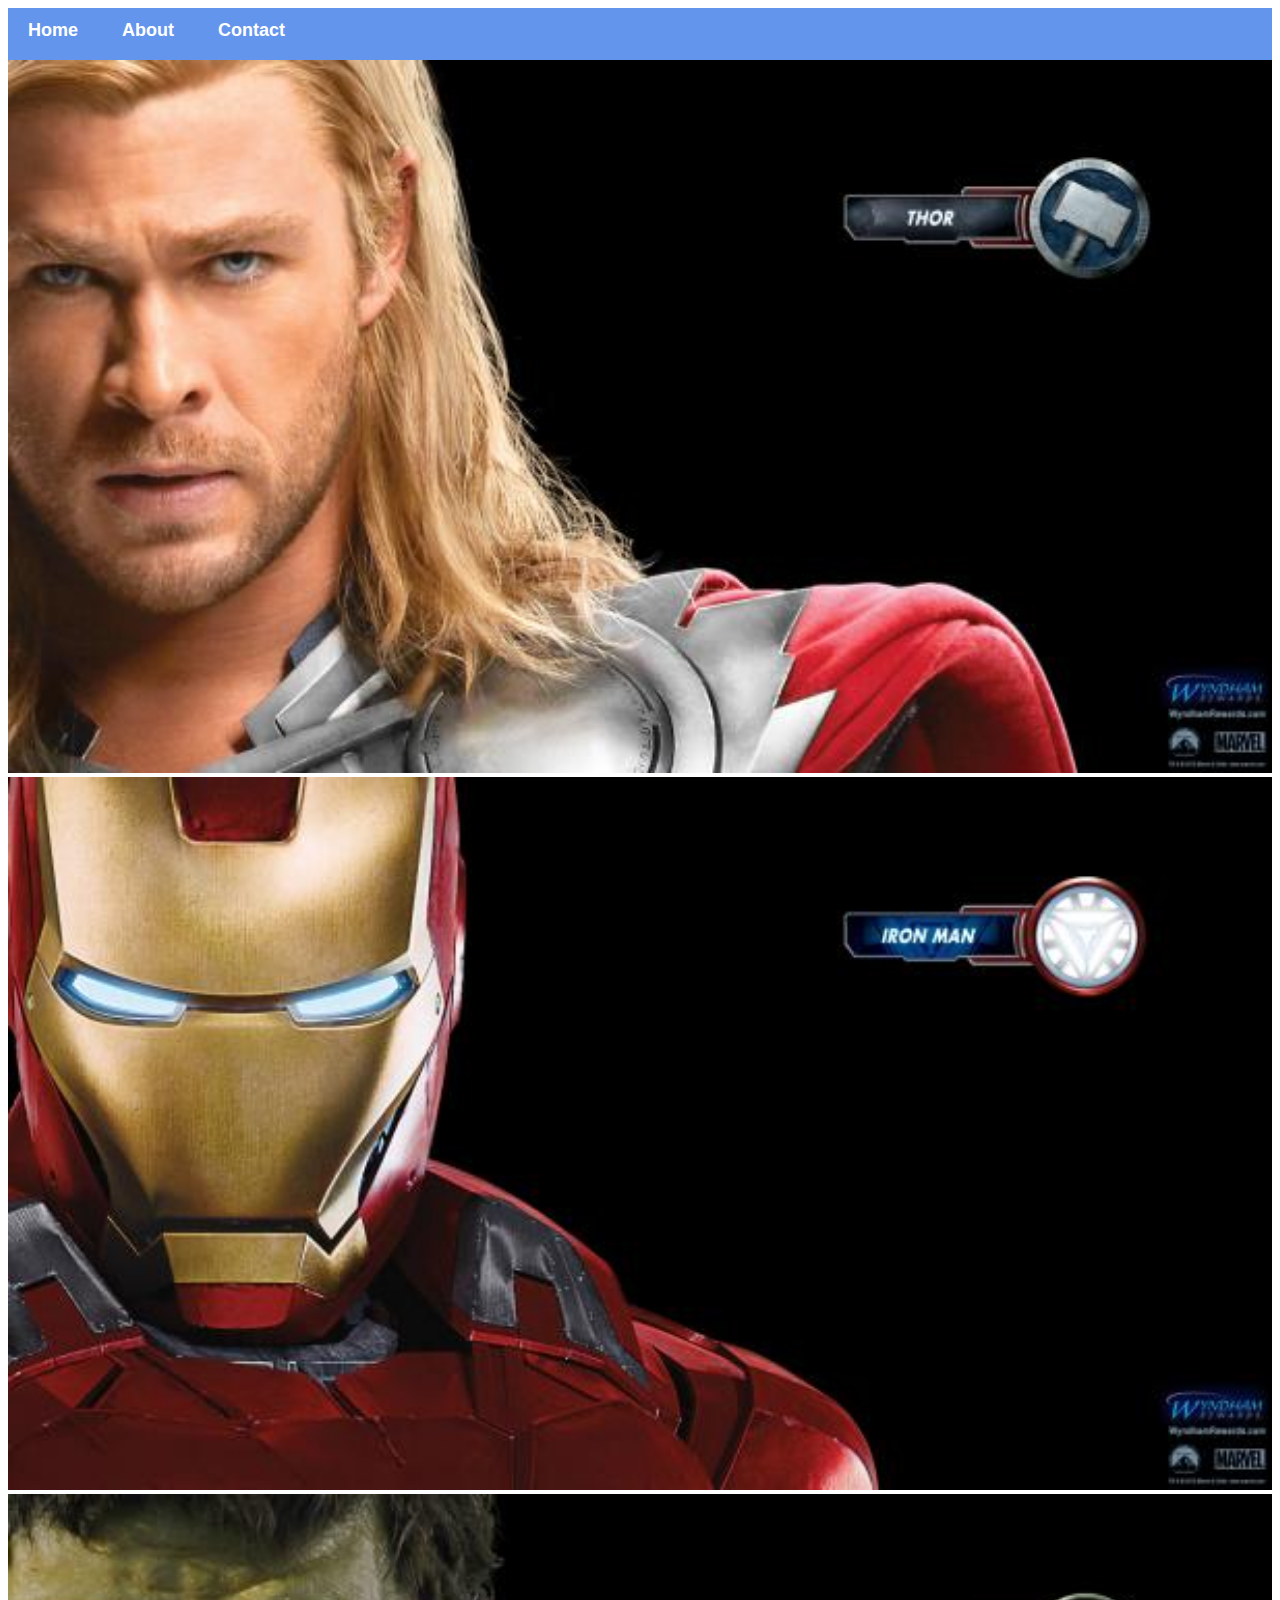
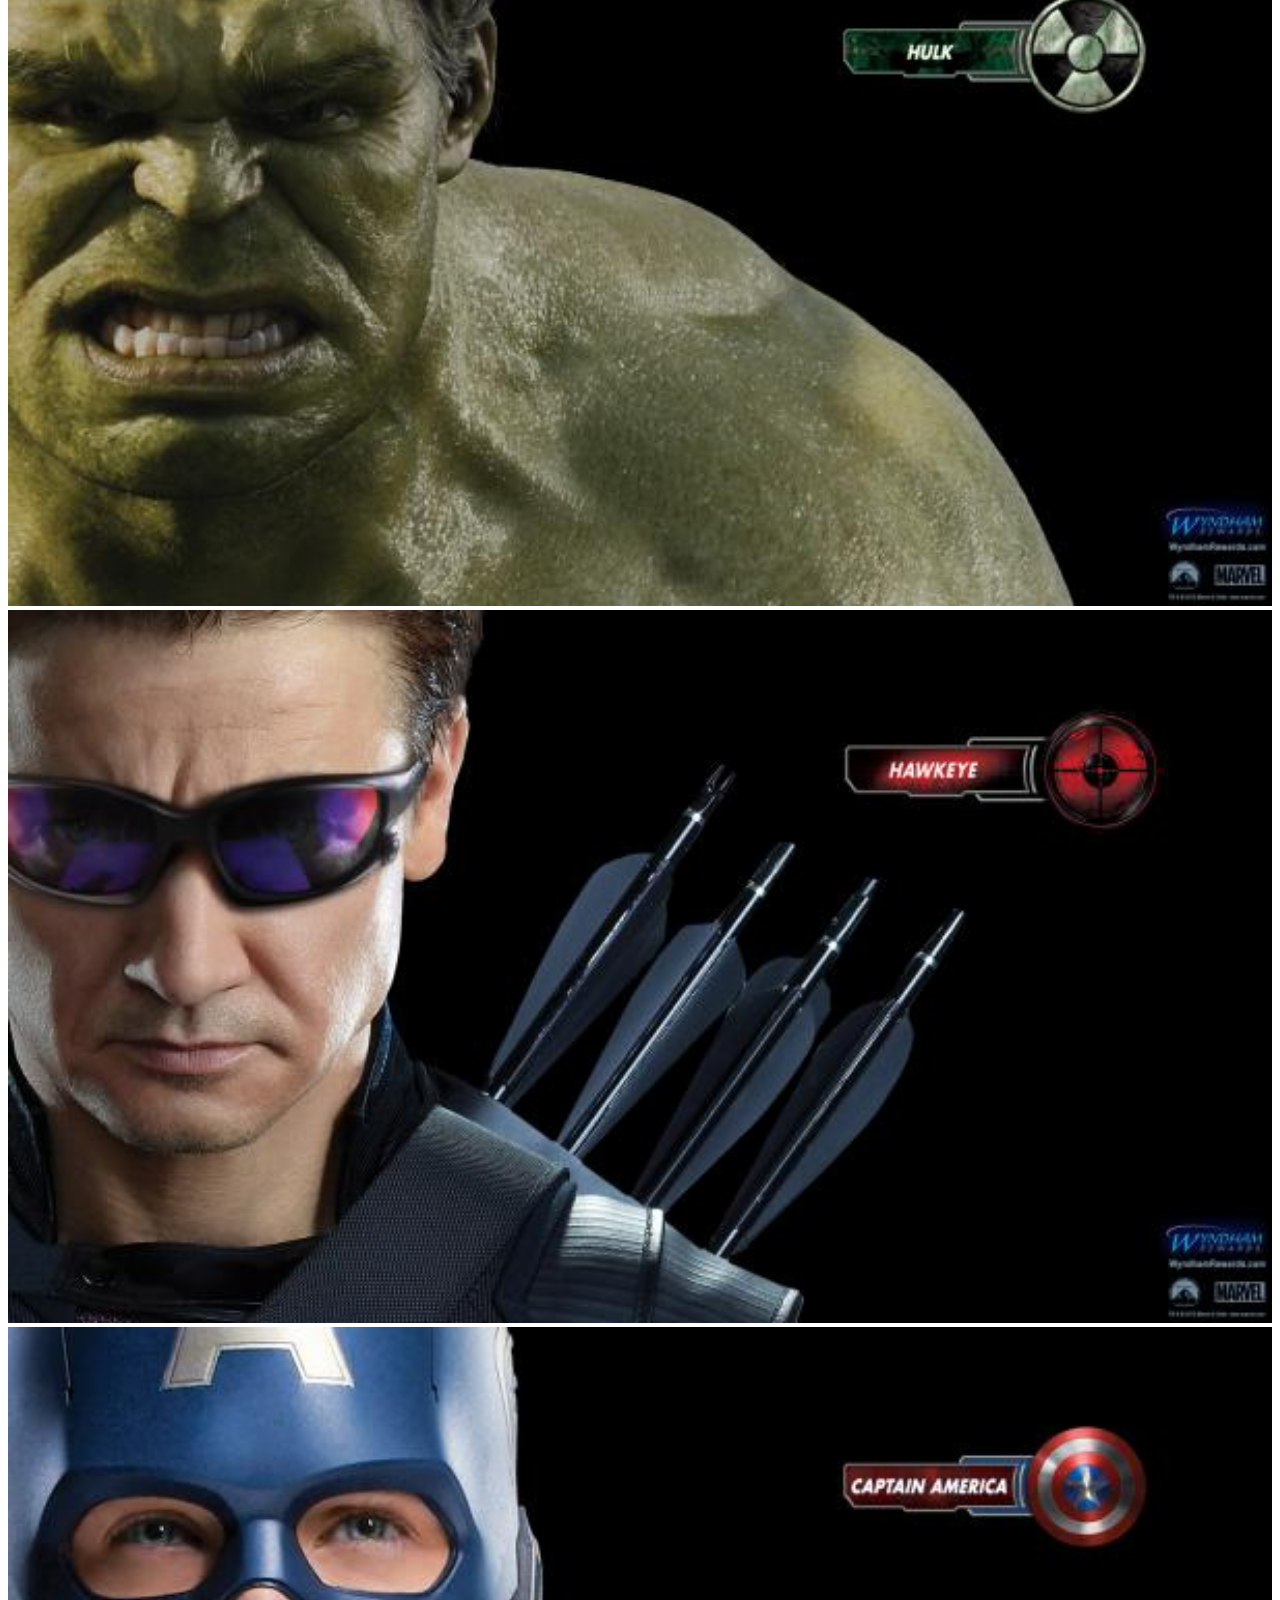
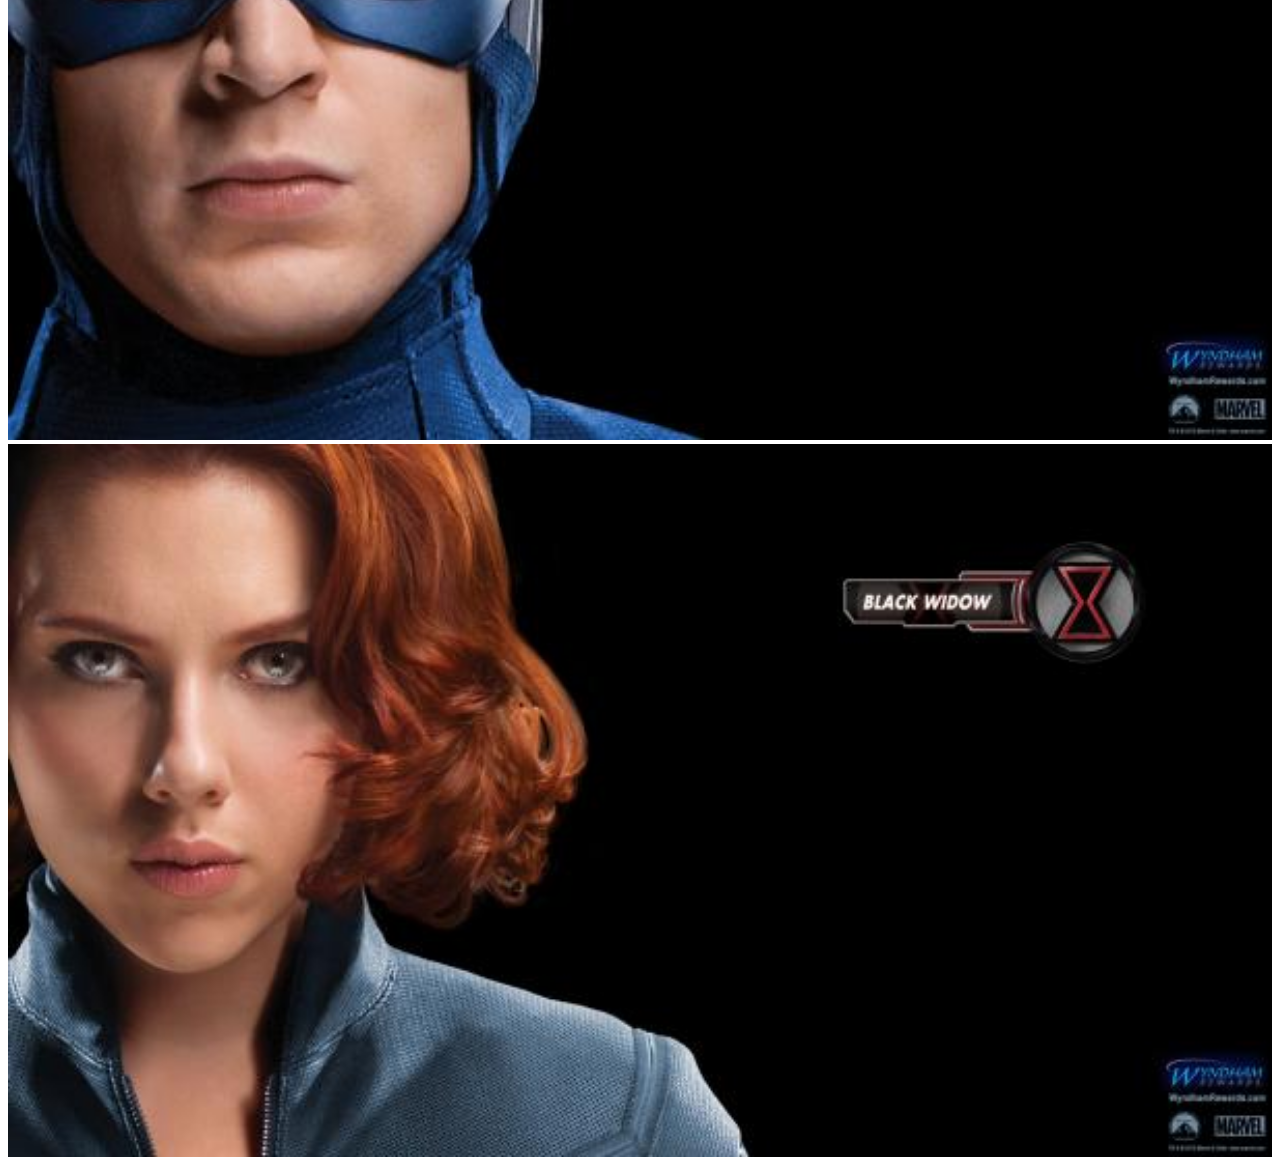
<file: index.html>
<!DOCTYPE html>
<html>
    <head>
        <link rel="stylesheet" href="style.css">
    </head>
    <body>
        <div id="menu">
            <a href="index.html">Home</a>
            <a href="about.html">About</a>
            <a href="contact.html">Contact</a>
        </div>
       <div class="gallary">
        <a href="avenger-1.html"><img src="avengers_01.jpg" /></a>
        <a href="avengers-2.html"><img src="avengers_02.jpg" /></a>
        <a href="avengers-3.html"><img src="avengers_03.jpg" /></a>
        <a href="avengers_04.jpg"><img src="avengers_04.jpg" /></a>
        <a href="avengers_05.jpg"><img src="avengers_05.jpg" /></a>
        <a href="avengers_06.jpg"><img src="avengers_06.jpg" /></a>
    </body>
</html>
</file>
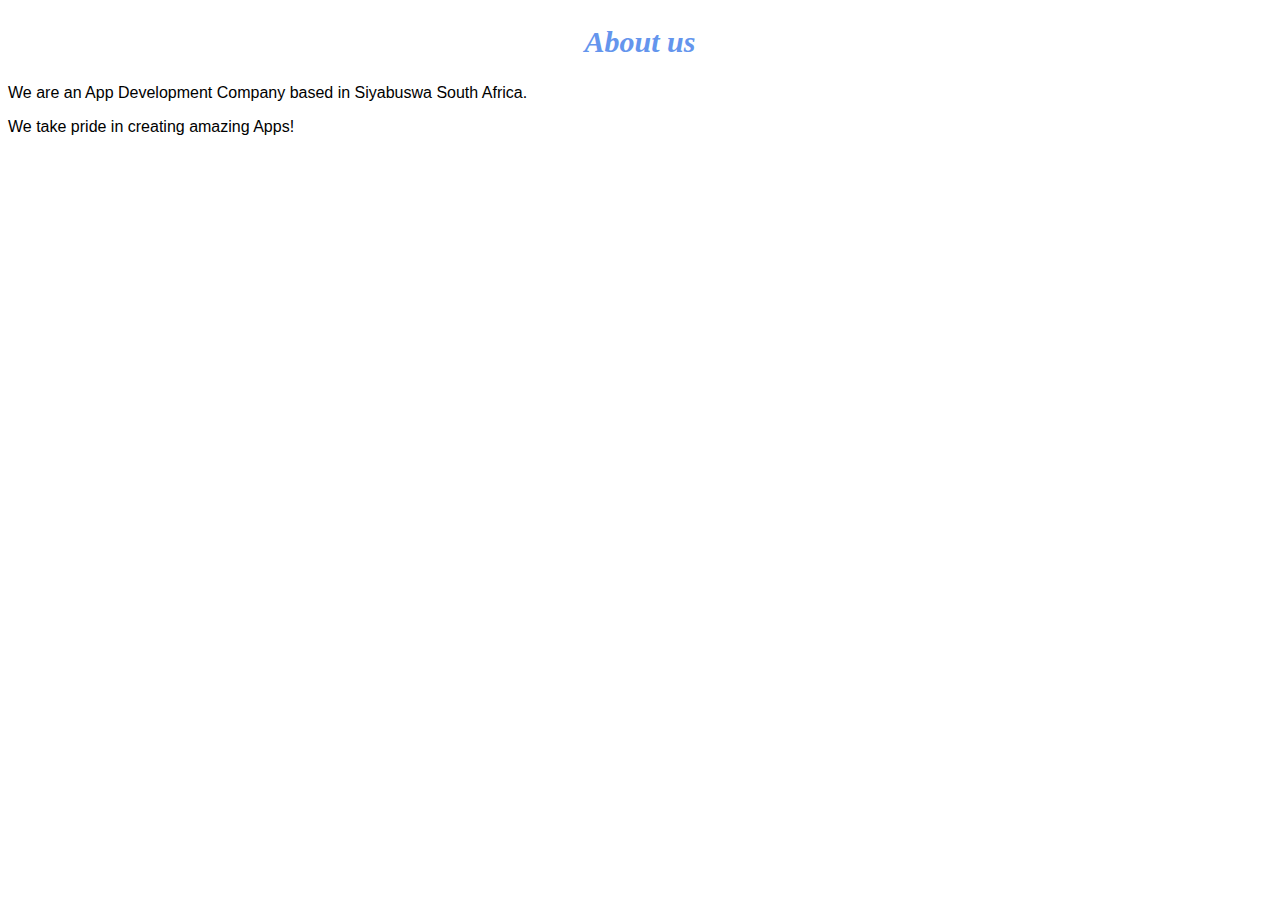
<file: about.html>
<!DOCTYPE html>
<html>
    <head>
        <link rel="stylesheet" href="style.css">
    </head>
    <body>
        <h2>About us</h2>
        <p>We are an App Development Company based in Siyabuswa South Africa.</p>
        <p>We take pride in creating amazing Apps!</p>
    </body>
</html>
</file>
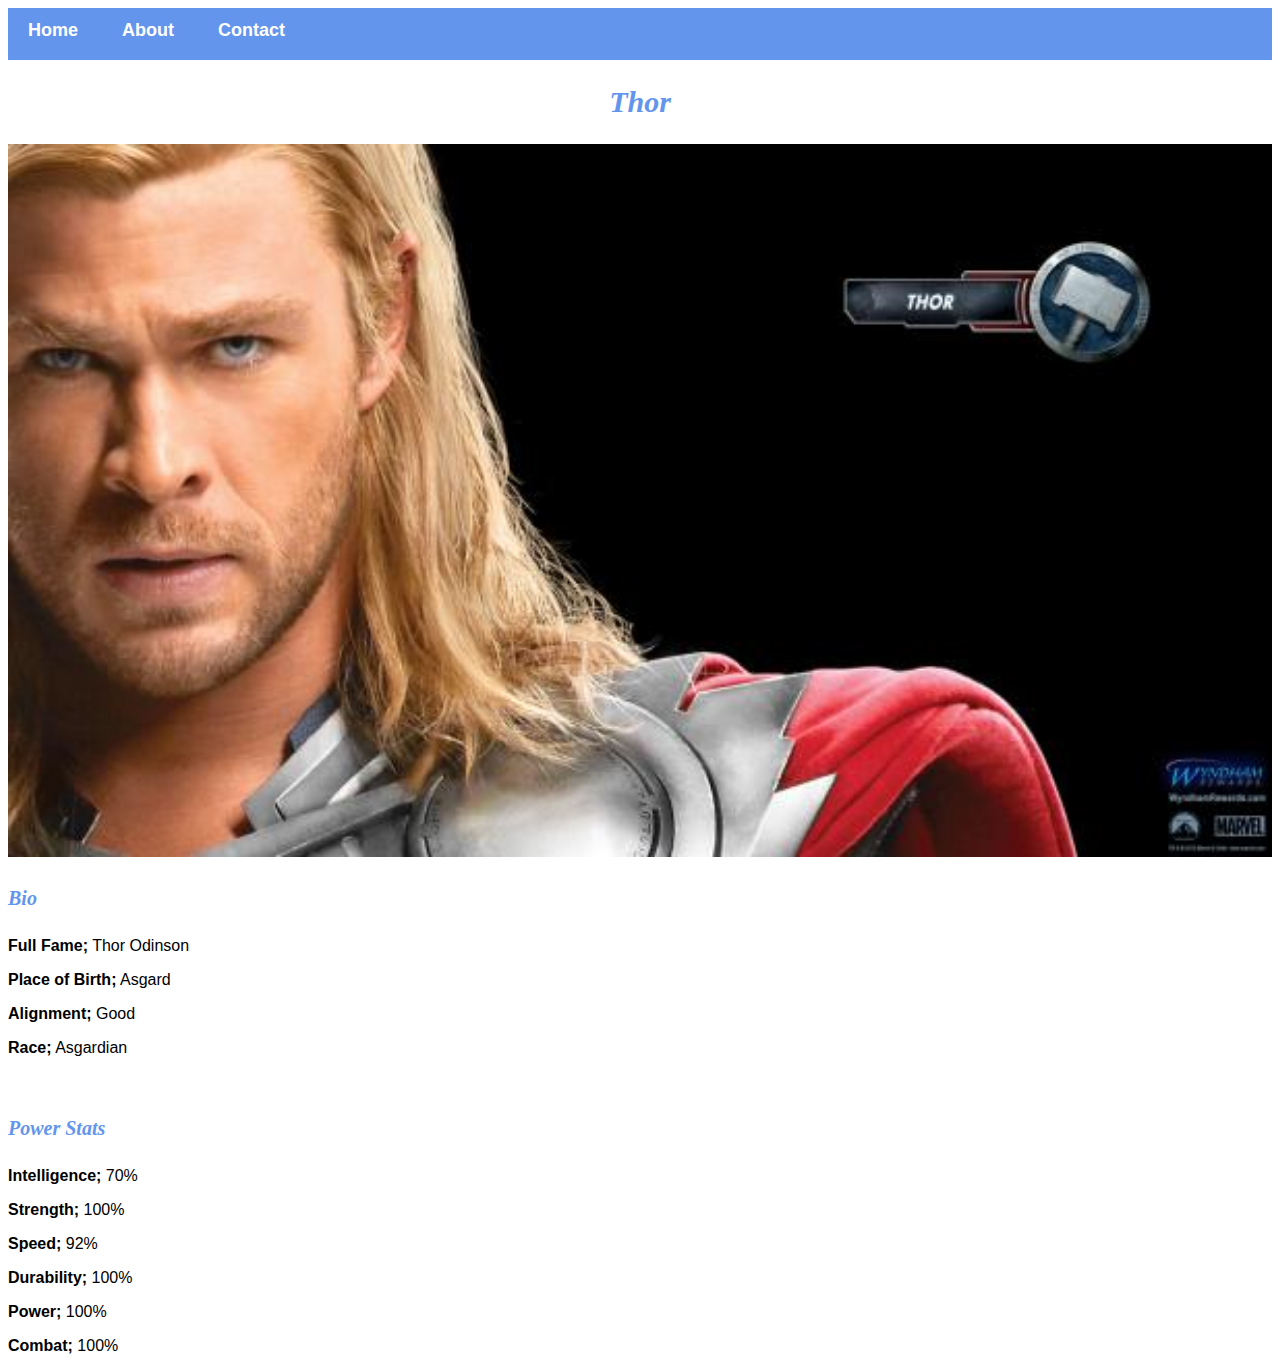
<file: avenger-1.html>
<!DOCTYPE html>
<html>
    <head>
        <link rel="stylesheet" href="style.css">
    </head>
    <body>
        <div id="menu">
            <a href="index.html">Home</a>
            <a href="about.html">About</a>
            <a href="contact.html">Contact</a>
        </div>
        <h2>Thor</h2>
       <div class="gallary">
        <img src="avengers_01.jpg"/>
        </div>
        <h4>Bio</h4>
        <p><b>Full Fame;</b> Thor Odinson</p>
        <p><b>Place of Birth;</b> Asgard</p>
        <p><b>Alignment;</b> Good</p>
        <p><b>Race;</b> Asgardian</p>
        <br/>
        <h4>Power Stats</h4>
        <p><b>Intelligence;</b> 70%</p>
        <p><b>Strength;</b> 100%</p>
        <p><b>Speed;</b> 92%</p>
        <p><b>Durability;</b> 100%</p>
        <p><b>Power;</b> 100%</p>
        <p><b>Combat;</b> 100%</p>
    </body>
</html>
</file>
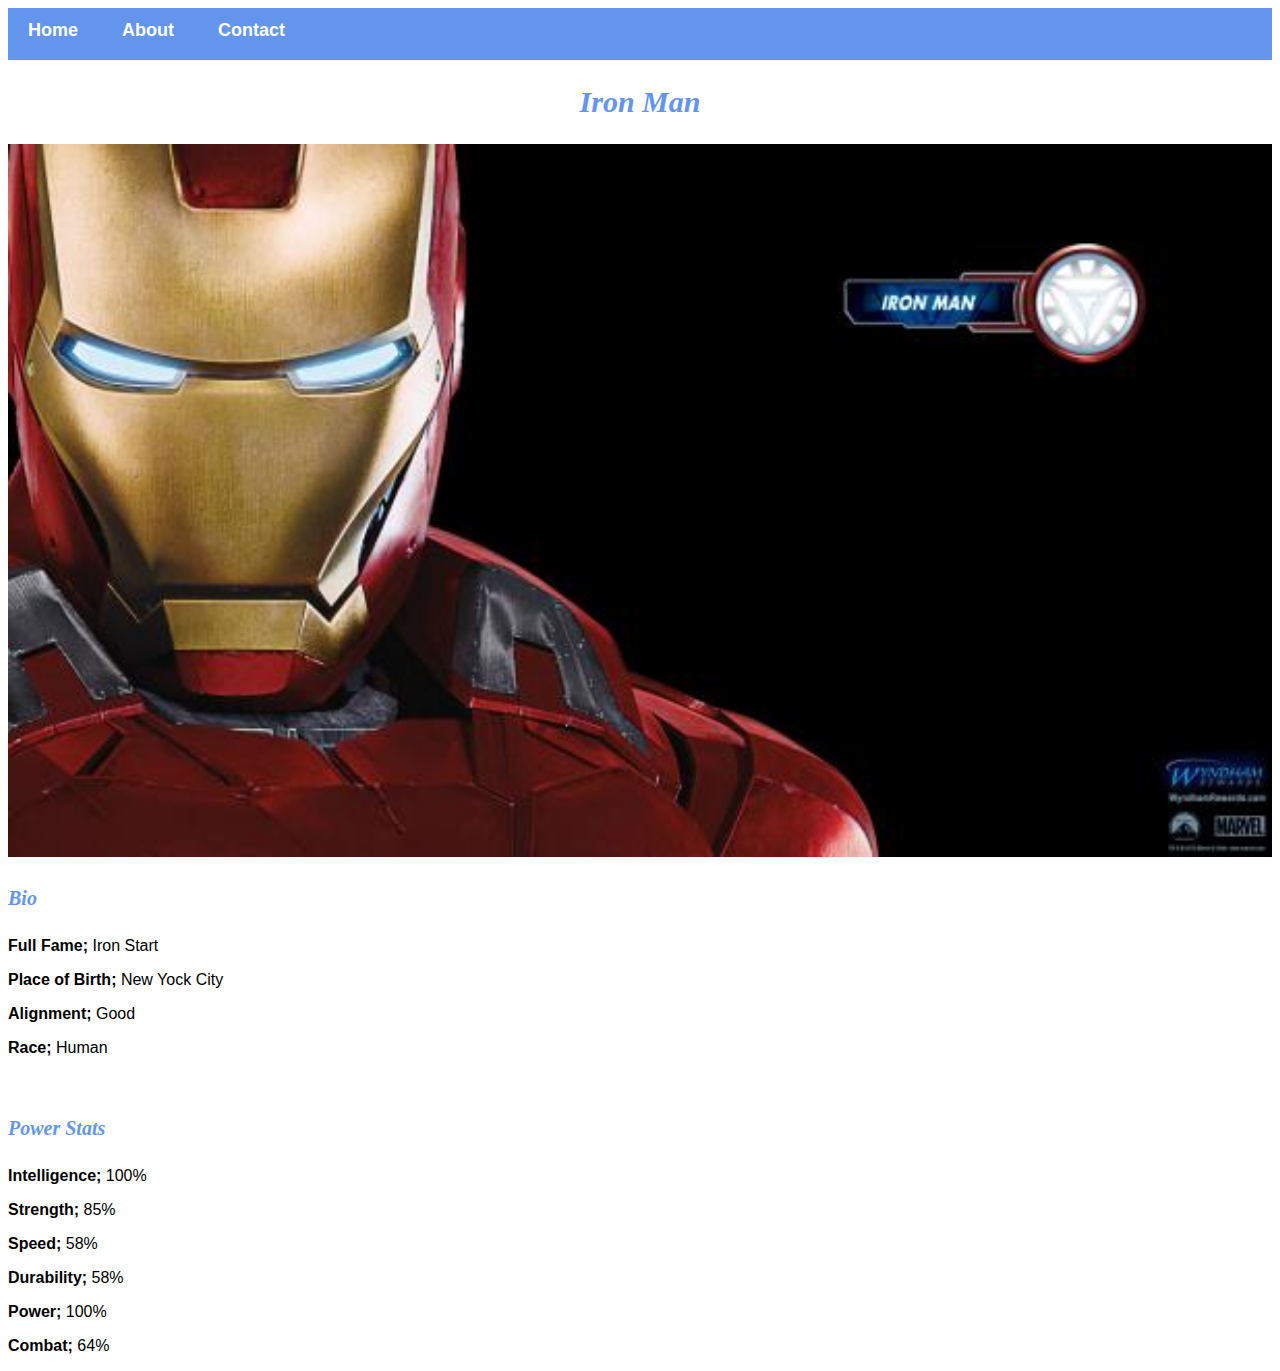
<file: avengers-2.html>
<!DOCTYPE html>
<html>
    <head>
        <link rel="stylesheet" href="style.css">
    </head>
    <body>
        <div id="menu">
            <a href="index.html">Home</a>
            <a href="about.html">About</a>
            <a href="contact.html">Contact</a>
        </div>
        <h2>Iron Man</h2>
       <div class="gallary">
        <img src="avengers_02.jpg"/>
        </div>
        <h4>Bio</h4>
        <p><b>Full Fame;</b> Iron Start</p>
        <p><b>Place of Birth;</b> New Yock City</p>
        <p><b>Alignment;</b> Good</p>
        <p><b>Race;</b> Human</p>
        <br/>
        <h4>Power Stats</h4>
        <p><b>Intelligence;</b> 100%</p>
        <p><b>Strength;</b> 85%</p>
        <p><b>Speed;</b> 58%</p>
        <p><b>Durability;</b> 58%</p>
        <p><b>Power;</b> 100%</p>
        <p><b>Combat;</b> 64%</p>
    </body>
</html>
</file>
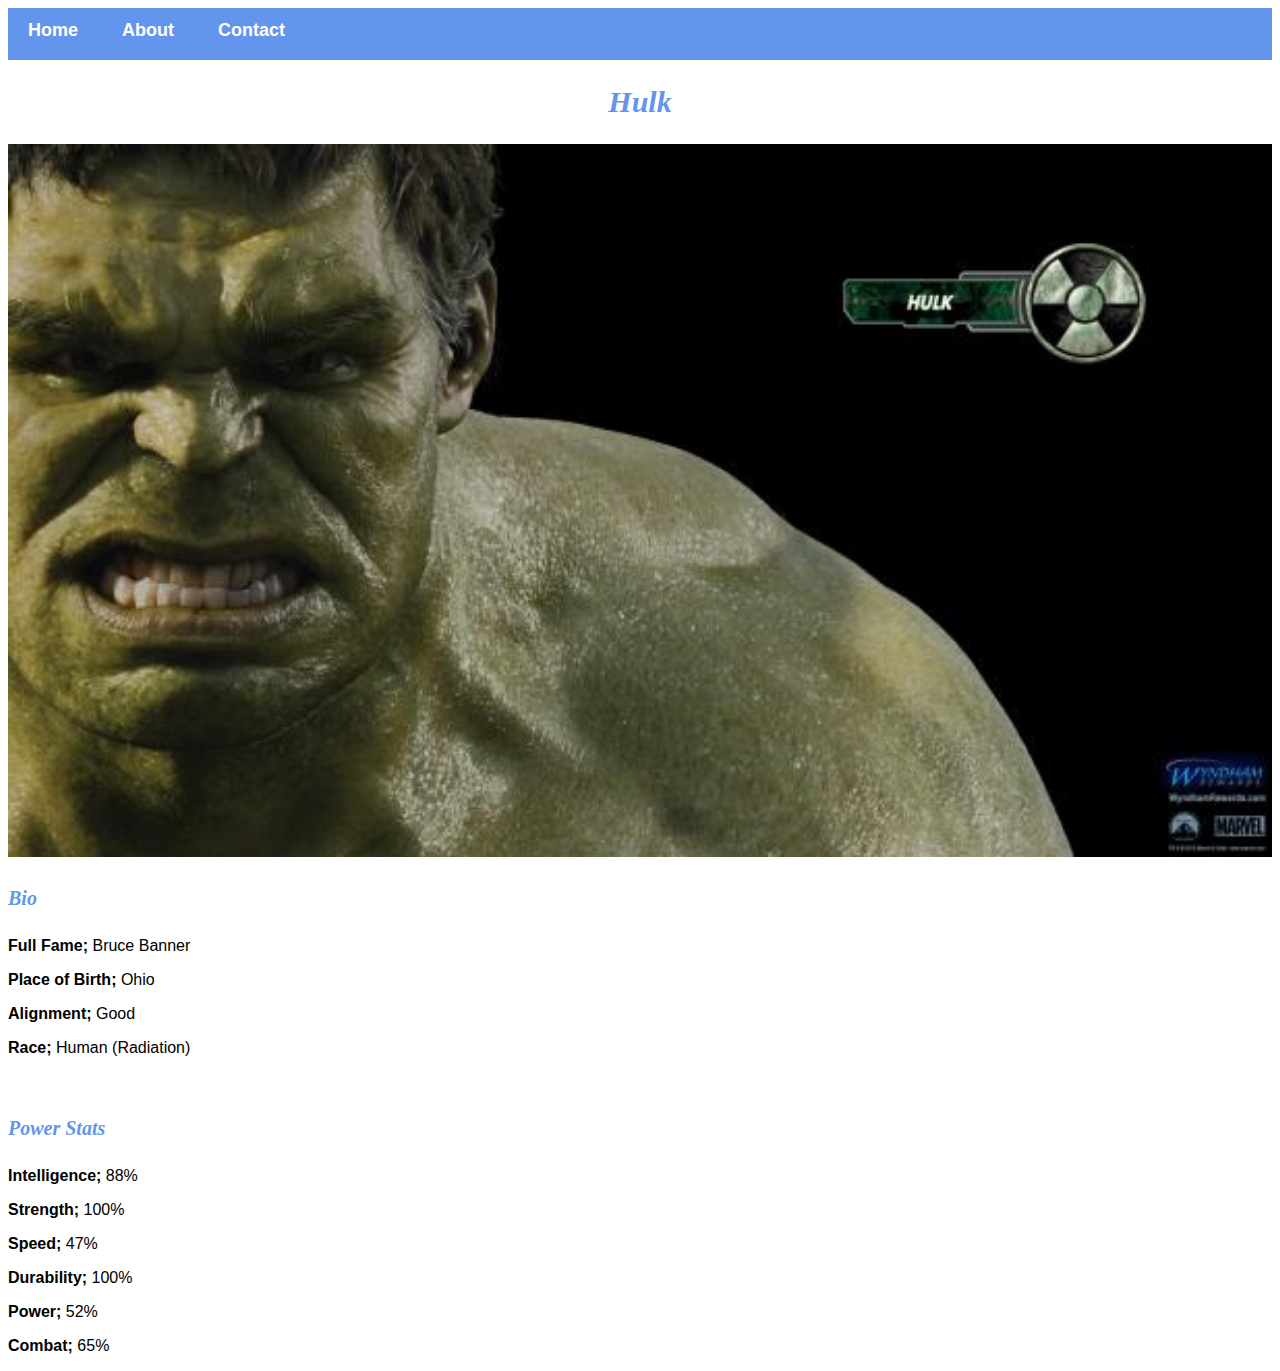
<file: avengers-3.html>
<!DOCTYPE html>
<html>
    <head>
        <link rel="stylesheet" href="style.css">
    </head>
    <body>
        <div id="menu">
            <a href="index.html">Home</a>
            <a href="about.html">About</a>
            <a href="contact.html">Contact</a>
        </div>
        <h2>Hulk</h2>
       <div class="gallary">
        <img src="avengers_03.jpg"/>
        </div>
        <h4>Bio</h4>
        <p><b>Full Fame;</b> Bruce Banner</p>
        <p><b>Place of Birth;</b> Ohio</p>
        <p><b>Alignment;</b> Good</p>
        <p><b>Race;</b> Human (Radiation)</p>
        <br/>
        <h4>Power Stats</h4>
        <p><b>Intelligence;</b> 88%</p>
        <p><b>Strength;</b> 100%</p>
        <p><b>Speed;</b> 47%</p>
        <p><b>Durability;</b> 100%</p>
        <p><b>Power;</b> 52%</p>
        <p><b>Combat;</b> 65%</p>
    </body>
</html>
</file>
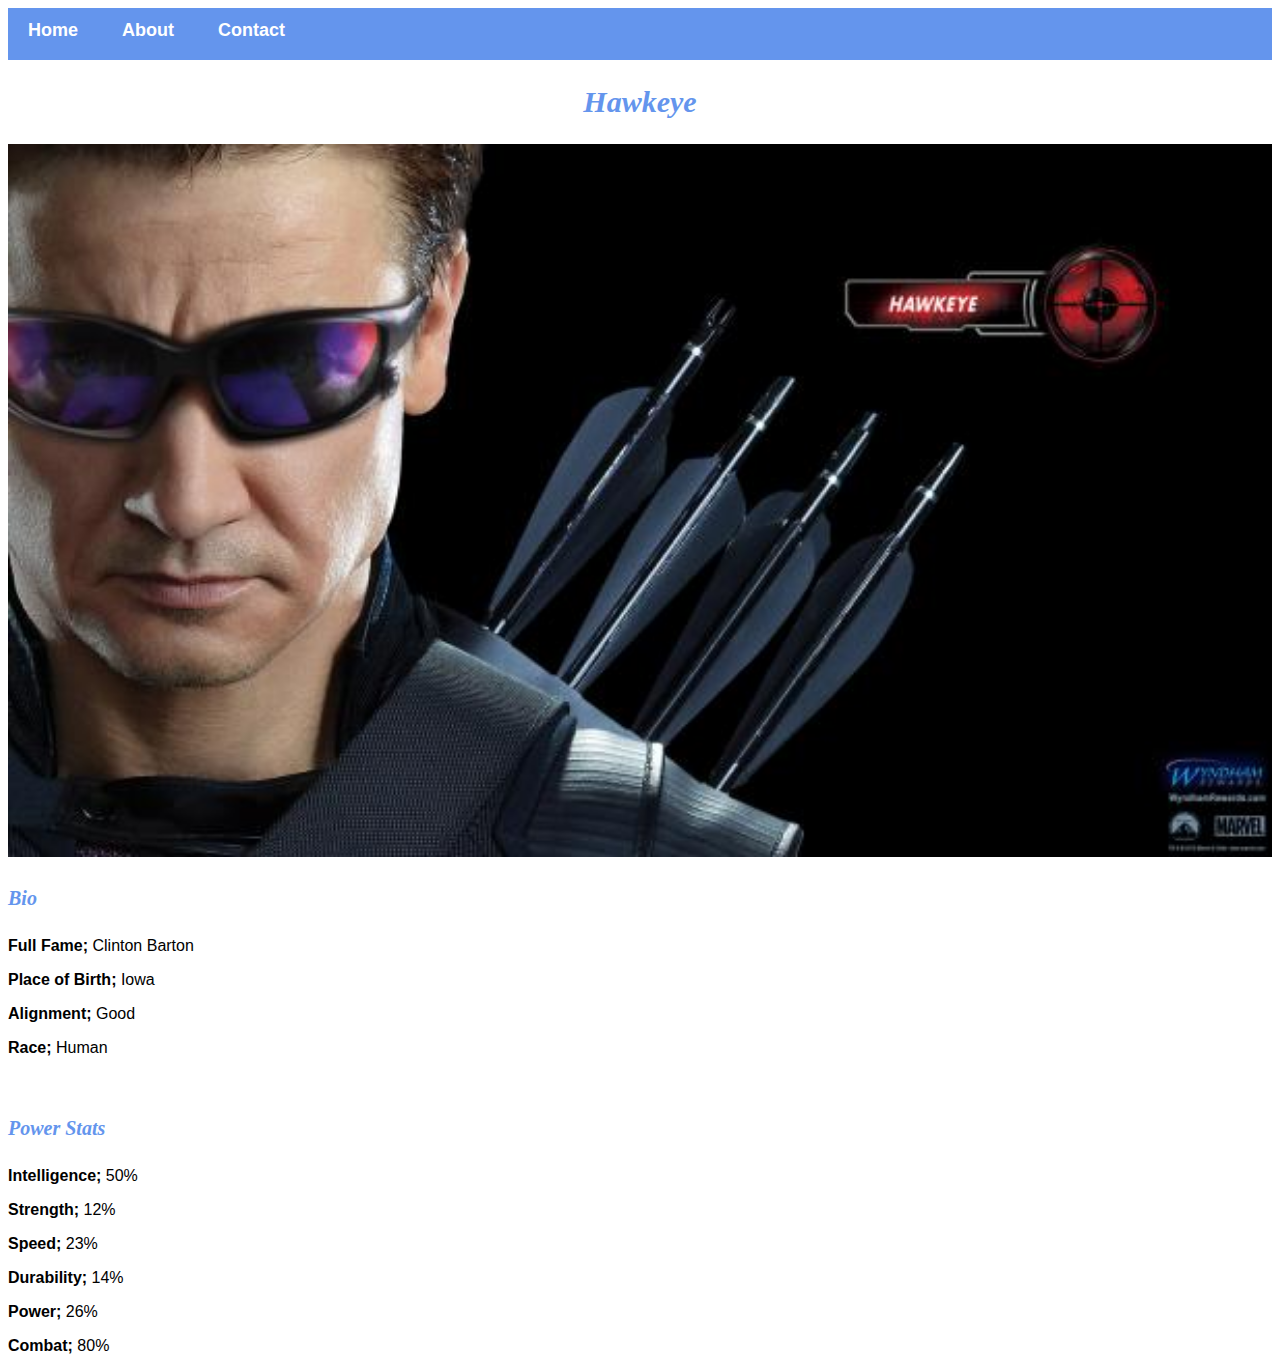
<file: avengers-4.html>
<!DOCTYPE html>
<html>
    <head>
        <link rel="stylesheet" href="style.css">
    </head>
    <body>
        <div id="menu">
            <a href="index.html">Home</a>
            <a href="about.html">About</a>
            <a href="contact.html">Contact</a>
        </div>
        <h2>Hawkeye</h2>
       <div class="gallary">
        <img src="avengers_04.jpg"/>
        </div>
        <h4>Bio</h4>
        <p><b>Full Fame;</b> Clinton Barton</p>
        <p><b>Place of Birth;</b> Iowa</p>
        <p><b>Alignment;</b> Good</p>
        <p><b>Race;</b> Human</p>
        <br/>
        <h4>Power Stats</h4>
        <p><b>Intelligence;</b> 50%</p>
        <p><b>Strength;</b> 12%</p>
        <p><b>Speed;</b> 23%</p>
        <p><b>Durability;</b> 14%</p>
        <p><b>Power;</b> 26%</p>
        <p><b>Combat;</b> 80%</p>
    </body>
</html>
</file>
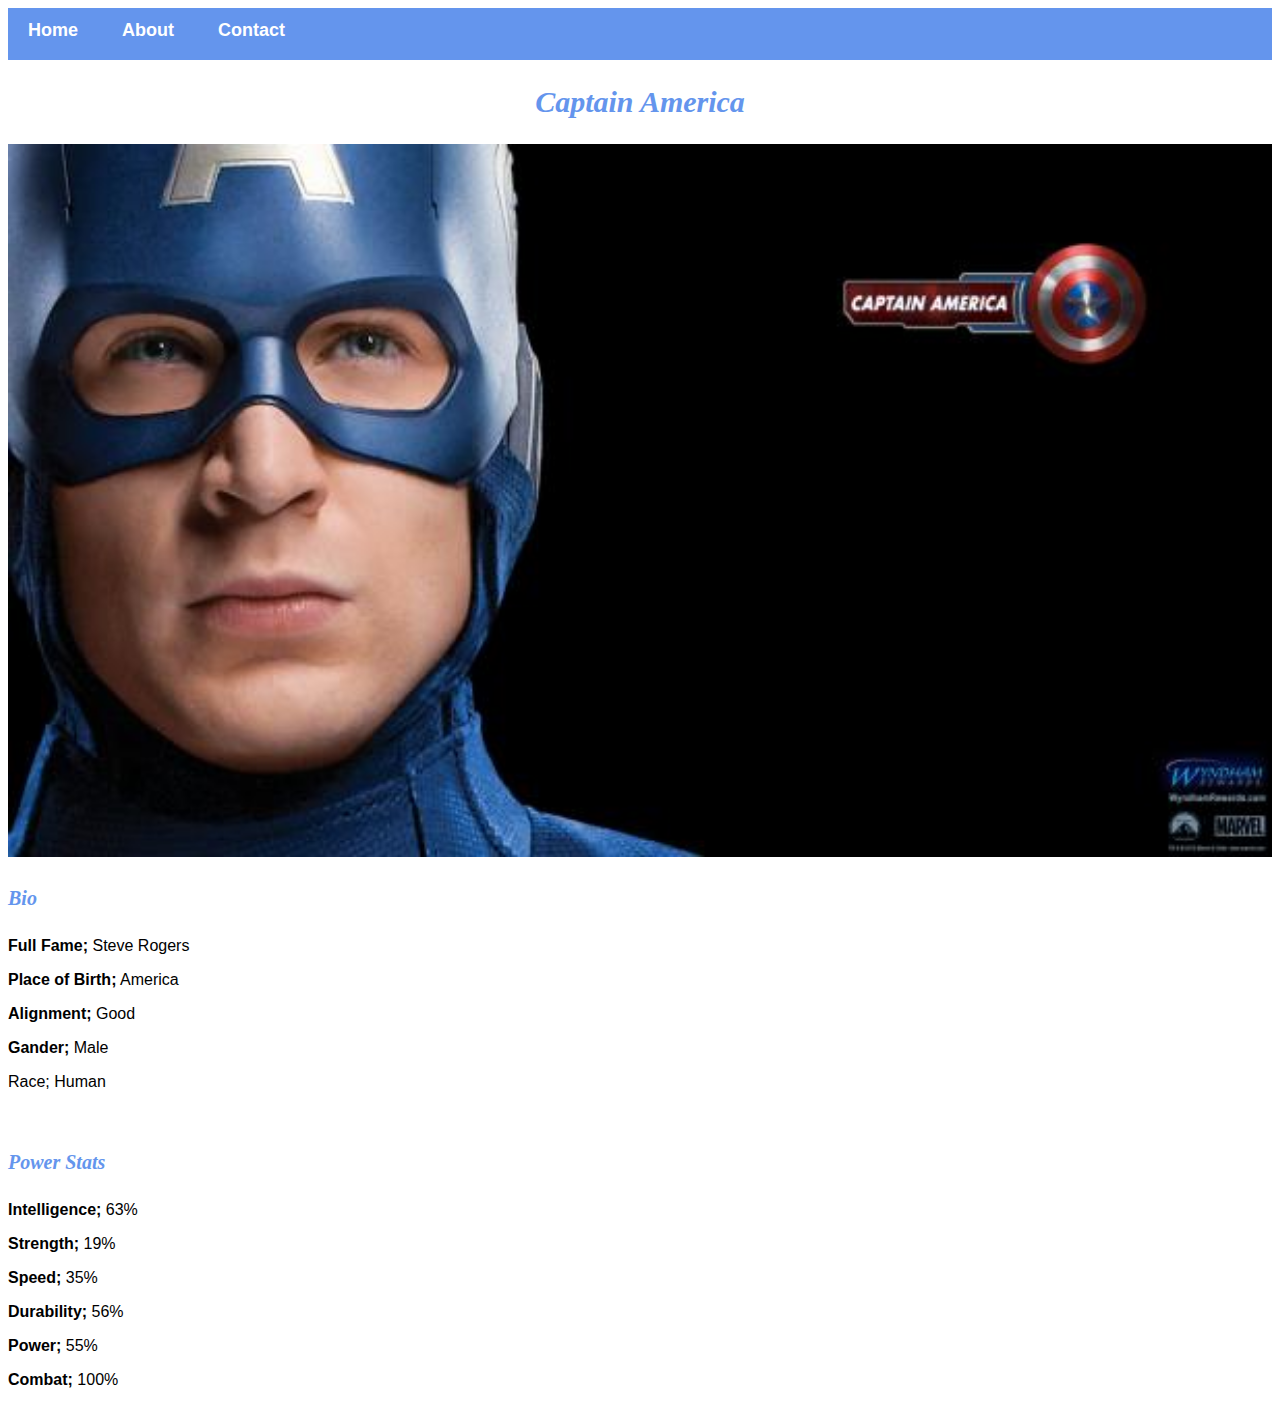
<file: avengers-5.html>
<!DOCTYPE html>
<html>
    <head>
        <link rel="stylesheet" href="style.css">
    </head>
    <body>
        <div id="menu">
            <a href="index.html">Home</a>
            <a href="about.html">About</a>
            <a href="contact.html">Contact</a>
        </div>
        <h2>Captain America</h2>
       <div class="gallary">
        <img src="avengers_05.jpg"/>
        </div>
        <h4>Bio</h4>
        <p><b>Full Fame;</b> Steve Rogers</p>
        <p><b>Place of Birth;</b> America</p>
        <p><b>Alignment;</b> Good</p>
        <p><b>Gander;</b> Male</p>
        <p>Race;</b> Human</p>
        <br/>
        <h4>Power Stats</h4>
        <p><b>Intelligence;</b> 63%</p>
        <p><b>Strength;</b> 19%</p>
        <p><b>Speed;</b> 35%</p>
        <p><b>Durability;</b> 56%</p>
        <p><b>Power;</b> 55%</p>
        <p><b>Combat;</b> 100%</p>
    </body>
</html>
</file>
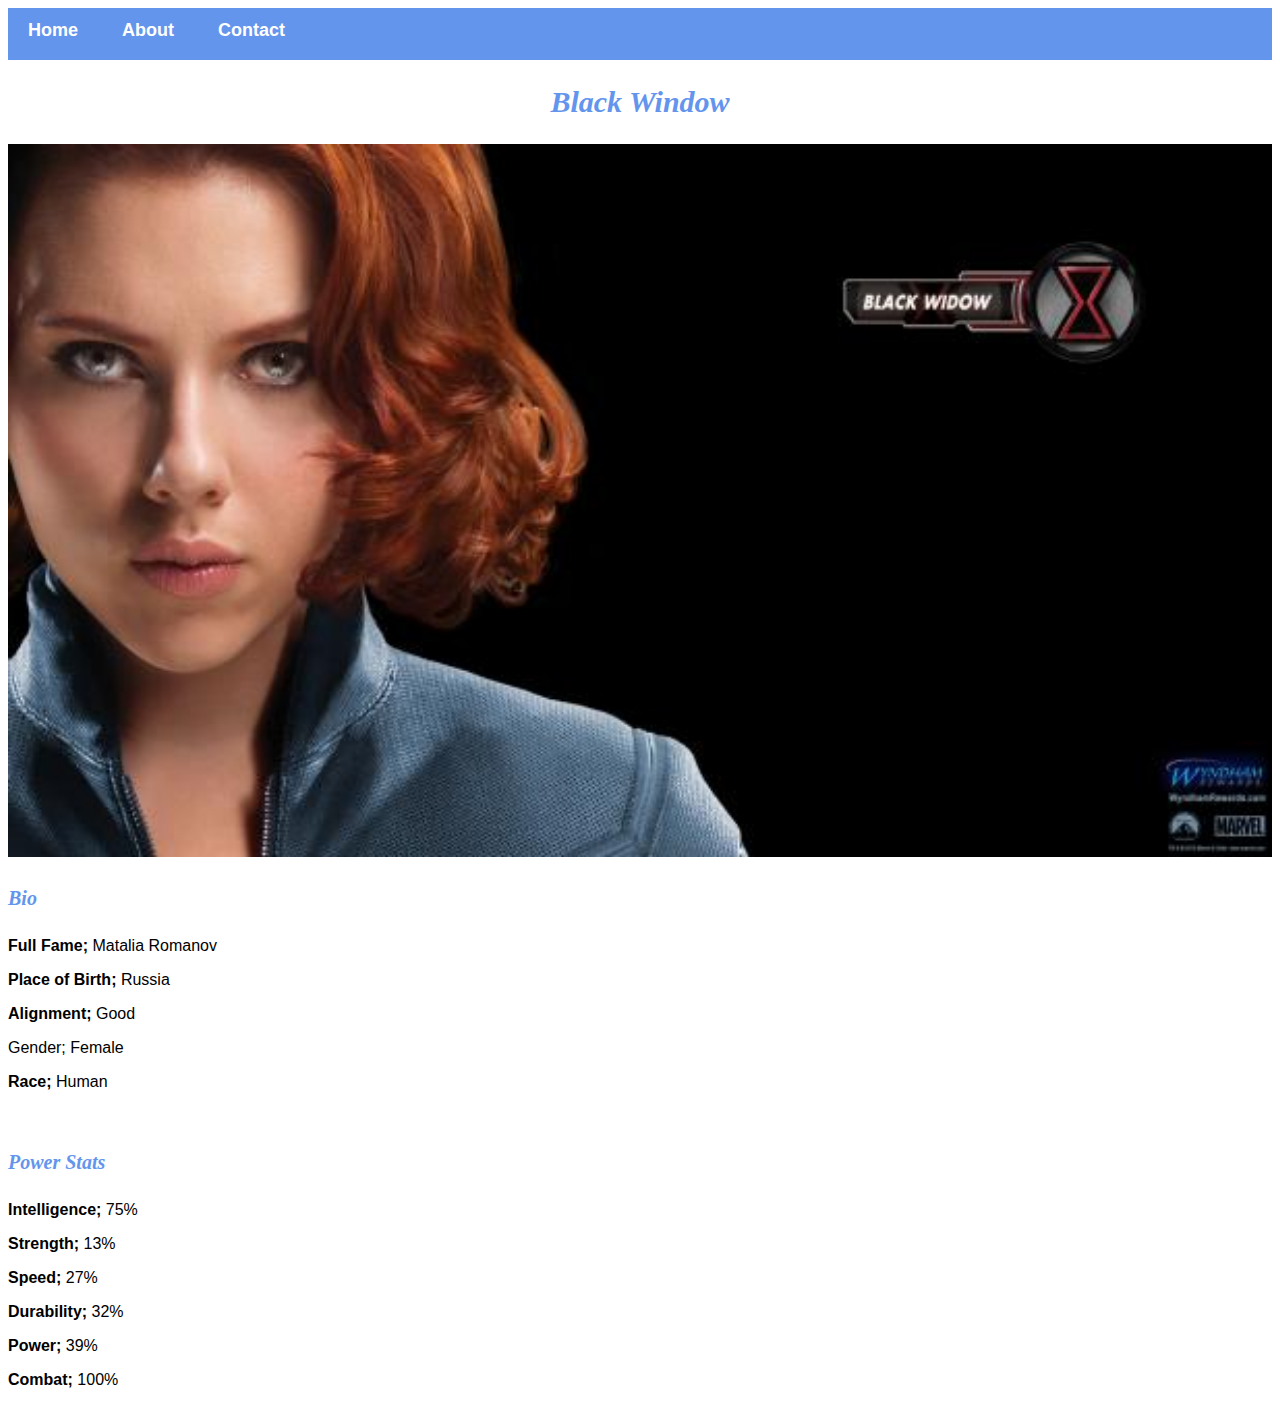
<file: avengers-6.html>
<!DOCTYPE html>
<html>
    <head>
        <link rel="stylesheet" href="style.css">
    </head>
    <body>
        <div id="menu">
            <a href="index.html">Home</a>
            <a href="about.html">About</a>
            <a href="contact.html">Contact</a>
        </div>
        <h2>Black Window</h2>
       <div class="gallary">
        <img src="avengers_06.jpg"/>
        </div>
        <h4>Bio</h4>
        <p><b>Full Fame;</b> Matalia Romanov</p>
        <p><b>Place of Birth;</b> Russia</p>
        <p><b>Alignment;</b> Good</p>
        <p>Gender;</b> Female</p>
        <p><b>Race;</b> Human</p>
        <br/>
        <h4>Power Stats</h4>
        <p><b>Intelligence;</b> 75%</p>
        <p><b>Strength;</b> 13%</p>
        <p><b>Speed;</b> 27%</p>
        <p><b>Durability;</b> 32%</p>
        <p><b>Power;</b> 39%</p>
        <p><b>Combat;</b> 100%</p>
    </body>
</html>
</file>
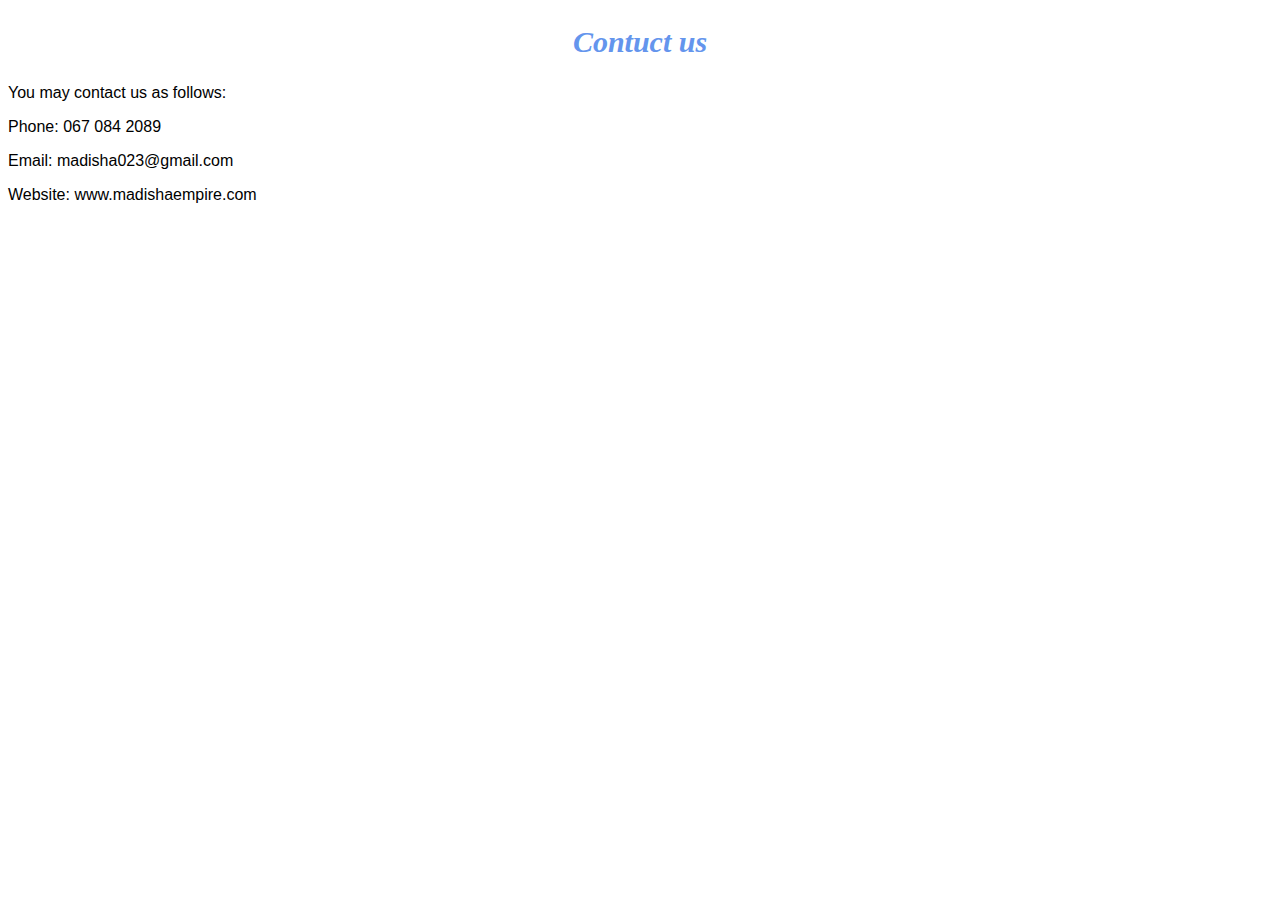
<file: contact.html>
<!DOCTYPE html>
<html>
    <head>
        <link rel="stylesheet" href="style.css">
    </head>
    <body>
        <h2>Contuct us</h2>
        <p>You may contact us as follows:</p>
        <p>Phone: 067 084 2089</p>
        <p>Email: madisha023@gmail.com</p>
        <p>Website: www.madishaempire.com</p>
    </body>
</html>
</file>
<file: style.css>
.gallary img{
    width: 100%;
}

h2{
    font-family: Impact, fantasy;
    text-align: center;
    font-size: 30px;
    color: cornflowerblue;
    font-style: italic;
}

h4{
    font-family: Impact, fantasy;
    font-size: 20px;
    font-style: italic;
    color: cornflowerblue;
}

p{
    font-family: Helvetica,sans-serif;
}

#menu{
    width: 100%;
    height: 40px;
    background-color: cornflowerblue;
    padding-top: 12px;
}

#menu a{
    color: #ffffff;
    font-family: Helvetica, sans-serif;
    font-size: 18px;
    text-decoration: none;
    font-weight: 800;
    padding-left: 20px;
    padding-right: 20px;
}

#menu a:hover{
    color: #5077bd;
}
</file>
